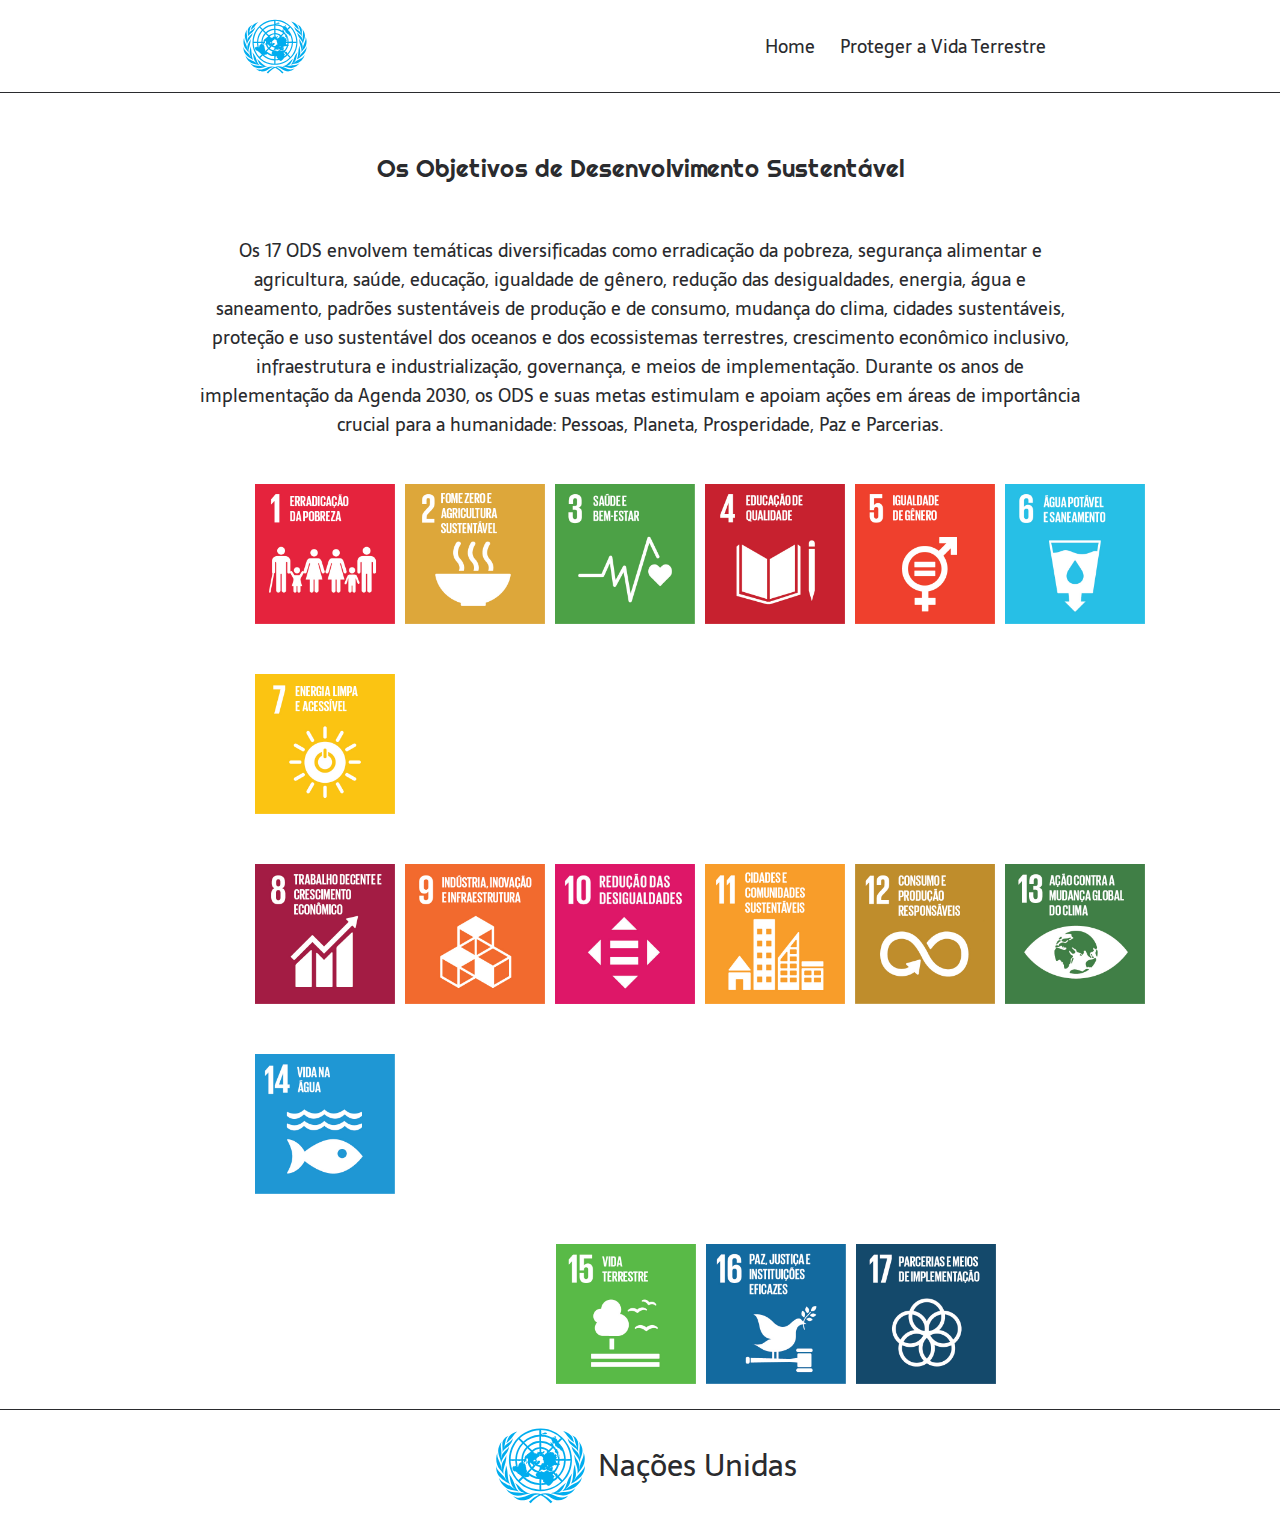
<file: index.html>
<!DOCTYPE html>
<html lang="pt-br">
<head>
    <meta charset="UTF-8">
    <meta http-equiv="X-UA-Compatible" content="IE=edge">
    <meta name="viewport" content="width=device-width, initial-scale=1.0">
    <title>Objetivos de Desenvolvimento Sustentável</title>
    <link rel="stylesheet" href="style.css">
    <link rel="shortcut icon" href="imgs/favicon-16x16.png" type="image/x-icon">
    <style>
.cont-principal {
display: flex;
flex-direction: column;
align-items: center;
gap: 32px;
margin-top: 60px;
}

.principal-titulo {
font-family: 'righteous', cursive;
font-weight: 400;
font-size: 24px;
color: #2A2B2E;
margin-bottom: 20px;
}

.principal-cont  {
font-family: 'Sarala', sans-serif;
color: #2A2B2E;
font-weight: 300;
font-size: 18px;
text-align: center;
margin-right: 200px;
margin-left: 200px;
}

.imgs1 {
display: flex;
align-content: center;
align-items: center;
flex: 1 1 300px;
flex-wrap: wrap;
margin-left: 250px;

}
.imgs2 {
display: flex;
align-content: center;
align-items: center;
flex: 1 1 300px;
flex-wrap: wrap;
margin-left: 250px;
}

.imgs3 {
display: flex;
align-content: center;
align-items: center;
flex: 1 1 300px;
flex-wrap: wrap;
margin-left: 551px;
}

.principal-img {
height: 150px;
padding: 5px;
margin-top: 40px;

}
    </style>


</head>
<body>
    <header class="cabecalho">
        <img class="cabecalho-img" src="imgs/logocopia.svg" alt="">
        <nav class="cabecalho-menu">
        <a class="cabecalho-cont" href="index.html">Home</a>
        <a class="cabecalho-cont" href="PVT.html">Proteger a Vida Terrestre</a>
        </nav>
    
    </header>
    <main class="principal">
        <section class="cont-principal">
        <h1 class="principal-titulo">Os Objetivos de Desenvolvimento Sustentável</h1>
        <p class="principal-cont">Os 17 ODS envolvem temáticas diversificadas como erradicação da pobreza, segurança alimentar e agricultura, saúde, educação, igualdade de gênero, redução das desigualdades, energia, água e saneamento, padrões sustentáveis de produção e de consumo, mudança do clima, cidades sustentáveis, proteção e uso sustentável dos oceanos e dos ecossistemas terrestres, crescimento econômico inclusivo, infraestrutura e industrialização, governança, e meios de implementação.
            Durante os anos de implementação da Agenda 2030, os ODS e suas metas estimulam e apoiam ações em áreas de importância crucial para a humanidade: Pessoas, Planeta, Prosperidade, Paz e Parcerias.
            </p>
        </section>

        <section class="imgs1">
         <img class="principal-img" src="imgs/1.png" alt="">
         <img class="principal-img" src="imgs/2.png" alt="">
         <img class="principal-img" src="imgs/3.png" alt="">
         <img class="principal-img" src="imgs/4.png" alt="">
         <img class="principal-img" src="imgs/5.png" alt="">
         <img class="principal-img" src="imgs/6.png" alt="">
         <img class="principal-img" src="imgs/7.png" alt="">
         
        </section>

        <section class="imgs2">
        <img class="principal-img" src="imgs/8.png" alt="">
        <img class="principal-img" src="imgs/9.png" alt="">
        <img class="principal-img" src="imgs/10.png" alt="">
        <img class="principal-img" src="imgs/11.png" alt="">
        <img class="principal-img" src="imgs/12.png" alt="">
        <img class="principal-img" src="imgs/13.png" alt="">
        <img class="principal-img" src="imgs/14.png" alt="">
    </section>

        <section class="imgs3">
            <img class="principal-img" src="imgs/15.png" alt="">
            <img class="principal-img" src="imgs/16.png" alt="">
            <img class="principal-img" src="imgs/17.png" alt="">
        </section>

    
    </main>
    <footer class="rodape">
        <img class="rodape-img" src="imgs/logo.svg" alt="">
        <p class="rodape-cont">Nações Unidas</p>

    </footer>
</body>
</html>
</file>
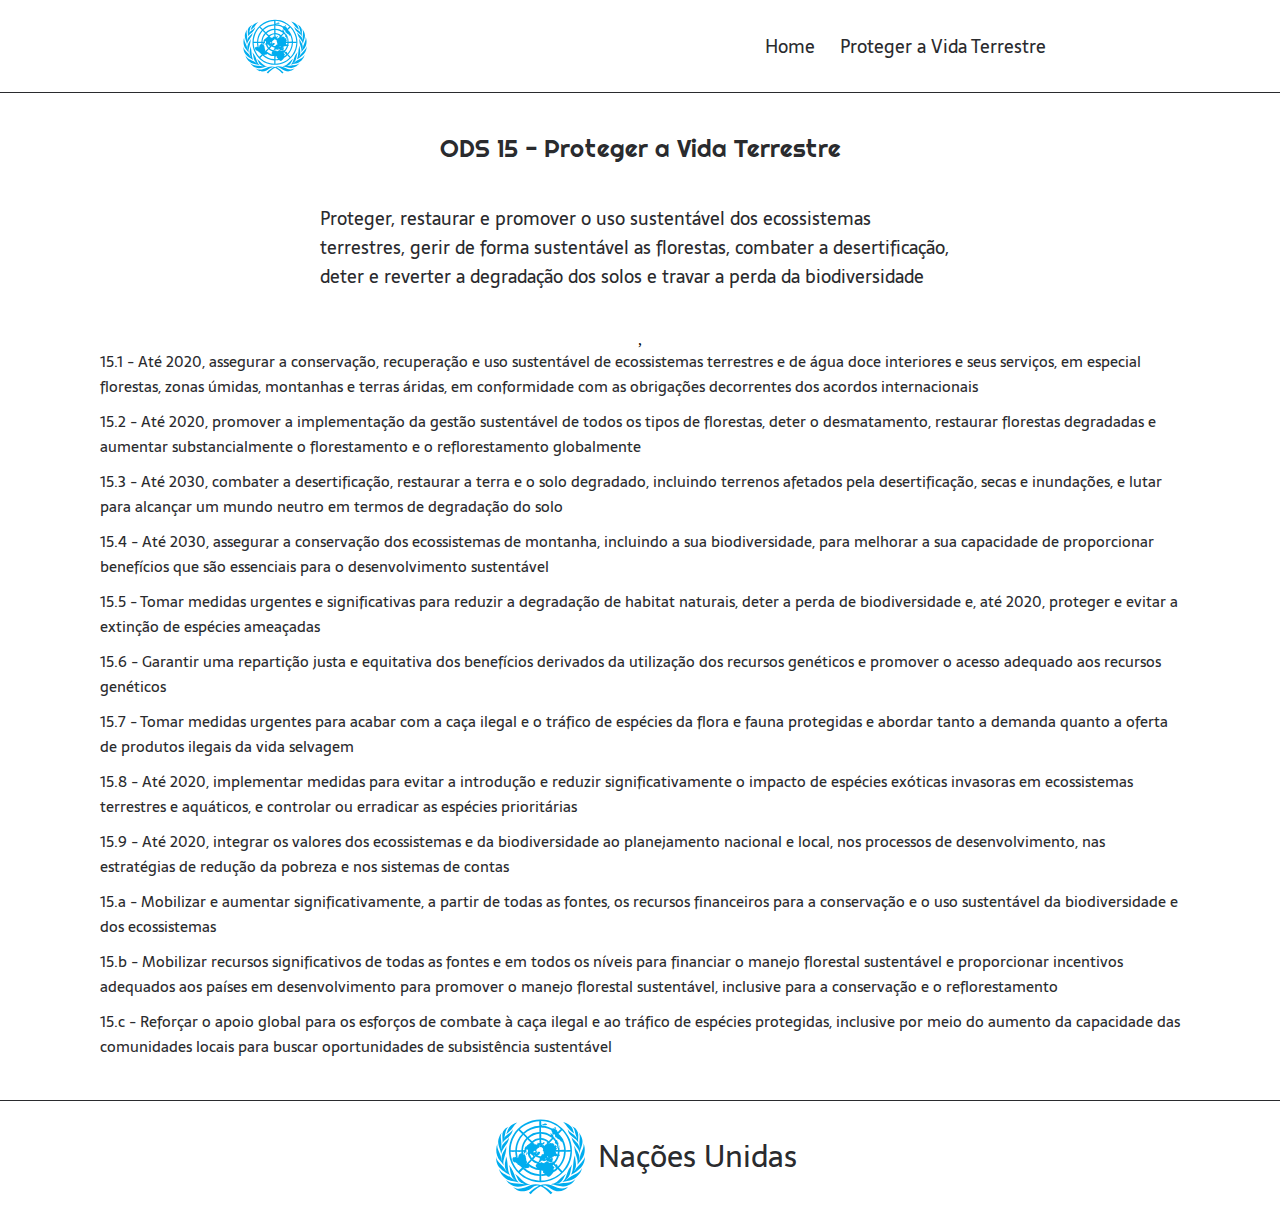
<file: PVT.html>
<!DOCTYPE html>
<html lang="en">
<head>
    <meta charset="UTF-8">
    <meta http-equiv="X-UA-Compatible" content="IE=edge">
    <meta name="viewport" content="width=device-width, initial-scale=1.0">
    <title>ODS 15 - Proteger a Vida Terrestre</title>
    <link rel="stylesheet" href="style.css">
    <link rel="shortcut icon" href="imgs/favicon-16x16.png" type="image/x-icon">
    <style>
        .principal-cont {
            display: flex;
            align-items: center;
            flex-direction: column;
            gap: 20px;
        }

        .principal-titulo {
            font-family: 'righteous', cursive;
            font-weight: 300;
            font-size: 24px;
            color: #2A2B2E;
            margin-top: 40px;
            margin-bottom: 20px;
        }

        .principal-texto {
            font-family: 'Sarala', sans-serif;
            color: #2A2B2E;
            font-weight: 400;
            font-size: 18px;
            margin-left: 320px;
            margin-right: 320px;
            margin-bottom: 20px;
        }
        .principal-ex {
            margin-left: 100px;
            margin-right: 100px;
            margin-bottom: 41px;
        }

        .principal-ex2 {
            font-family: 'Sarala', sans-serif;
            color: #2A2B2E;
            font-weight: 300;
            font-size: 15px;
            margin-bottom: 10px;

    }
    
    </style>
</head>
<body>
    <header class="cabecalho">
        <img class="cabecalho-img" src="imgs/logo.svg" alt="">
        <nav class="cabecalho-menu">
        <a class="cabecalho-cont" href="index.html">Home</a>
        <a class="cabecalho-cont" href="PVT.html">Proteger a Vida Terrestre</a>
        </nav>
    </header> 
    
    
    <main class="principal">
        <section class="principal-cont">
        <h1 class="principal-titulo">ODS 15 - Proteger a Vida Terrestre</h1>
        <p class="principal-texto">Proteger, restaurar e promover o uso sustentável dos ecossistemas terrestres, gerir de forma sustentável as florestas, combater a desertificação, deter e reverter a degradação dos solos e travar a perda da biodiversidade</p>,

        </section>

        <section class="principal-ex">
        <p class="principal-ex2">15.1 - Até 2020, assegurar a conservação, recuperação e uso sustentável de ecossistemas terrestres e de água doce interiores e seus serviços, em especial florestas, zonas úmidas, montanhas e terras áridas, em conformidade com as obrigações decorrentes dos acordos internacionais</p>
        <p class="principal-ex2">15.2 - Até 2020, promover a implementação da gestão sustentável de todos os tipos de florestas, deter o desmatamento, restaurar florestas degradadas e aumentar substancialmente o florestamento e o reflorestamento globalmente</p>
        <p class="principal-ex2">15.3 - Até 2030, combater a desertificação, restaurar a terra e o solo degradado, incluindo terrenos afetados pela desertificação, secas e inundações, e lutar para alcançar um mundo neutro em termos de degradação do solo</p>
        <p class="principal-ex2">15.4 - Até 2030, assegurar a conservação dos ecossistemas de montanha, incluindo a sua biodiversidade, para melhorar a sua capacidade de proporcionar benefícios que são essenciais para o desenvolvimento sustentável</p>
        <p class="principal-ex2">15.5 - Tomar medidas urgentes e significativas para reduzir a degradação de habitat naturais, deter a perda de biodiversidade e, até 2020, proteger e evitar a extinção de espécies ameaçadas</p>
        <p class="principal-ex2">15.6 - Garantir uma repartição justa e equitativa dos benefícios derivados da utilização dos recursos genéticos e promover o acesso adequado aos recursos genéticos</p>
        <p class="principal-ex2">15.7 - Tomar medidas urgentes para acabar com a caça ilegal e o tráfico de espécies da flora e fauna protegidas e abordar tanto a demanda quanto a oferta de produtos ilegais da vida selvagem</p>
        <p class="principal-ex2">15.8 - Até 2020, implementar medidas para evitar a introdução e reduzir significativamente o impacto de espécies exóticas invasoras em ecossistemas terrestres e aquáticos, e controlar ou erradicar as espécies prioritárias</p>
        <p class="principal-ex2">15.9 - Até 2020, integrar os valores dos ecossistemas e da biodiversidade ao planejamento nacional e local, nos processos de desenvolvimento, nas estratégias de redução da pobreza e nos sistemas de contas</p>
        <p class="principal-ex2">15.a - Mobilizar e aumentar significativamente, a partir de todas as fontes, os recursos financeiros para a conservação e o uso sustentável da biodiversidade e dos ecossistemas</p>
        <p class="principal-ex2">15.b - Mobilizar recursos significativos de todas as fontes e em todos os níveis para financiar o manejo florestal sustentável e proporcionar incentivos adequados aos países em desenvolvimento para promover o manejo florestal sustentável, inclusive para a conservação e o reflorestamento</p>
        <p class="principal-ex2">15.c - Reforçar o apoio global para os esforços de combate à caça ilegal e ao tráfico de espécies protegidas, inclusive por meio do aumento da capacidade das comunidades locais para buscar oportunidades de subsistência sustentável</p>

        
    </section>


    </main>
    
    <footer class="rodape">
        <img class="rodape-img" src="imgs/logocopia.svg" alt="">
        <p class="rodape-cont">Nações Unidas</p>

    </footer>
</body>
</html>
</file>
<file: style.css>
@import url('https://fonts.googleapis.com/css2?family=Righteous&family=Sarala:wght@400;700&display=swap');

* {
    margin: 0;
    padding: 0;
    box-sizing: border-box;
    text-decoration: none;
}

body {
    font-size: 100%;
}

.cabecalho {
    display: flex;
    flex-direction: row;
    align-items: center;
    justify-content: space-around;
    padding: 10px;
}   


.cabecalho-img {
    height: 72px;
}

.cabecalho-menu {
    display: flex;
    gap: 25px;

}

.cabecalho-cont {
    font-family: 'Sarala', sans-serif;
    color: #2A2B2E;
    font-weight: 400;
    font-size: 18px;

}

.cabecalho-cont:hover {
    color: #426d53;
} 



.principal {
    margin-bottom: 20px;
    border-top: 0.4px solid #2A2B2E;
}

.rodape {
    display: flex;
    align-items: center;
    justify-content: center;
    padding: 5px;
    border-top: 0.4px solid #2A2B2E

}

.rodape-img {
    height: 100px;
}

.rodape-cont {
    font-family: 'Sarala', sans-serif;
    color: #2A2B2E;
    font-weight: 400;
    font-size: 30px;
}
</file>
